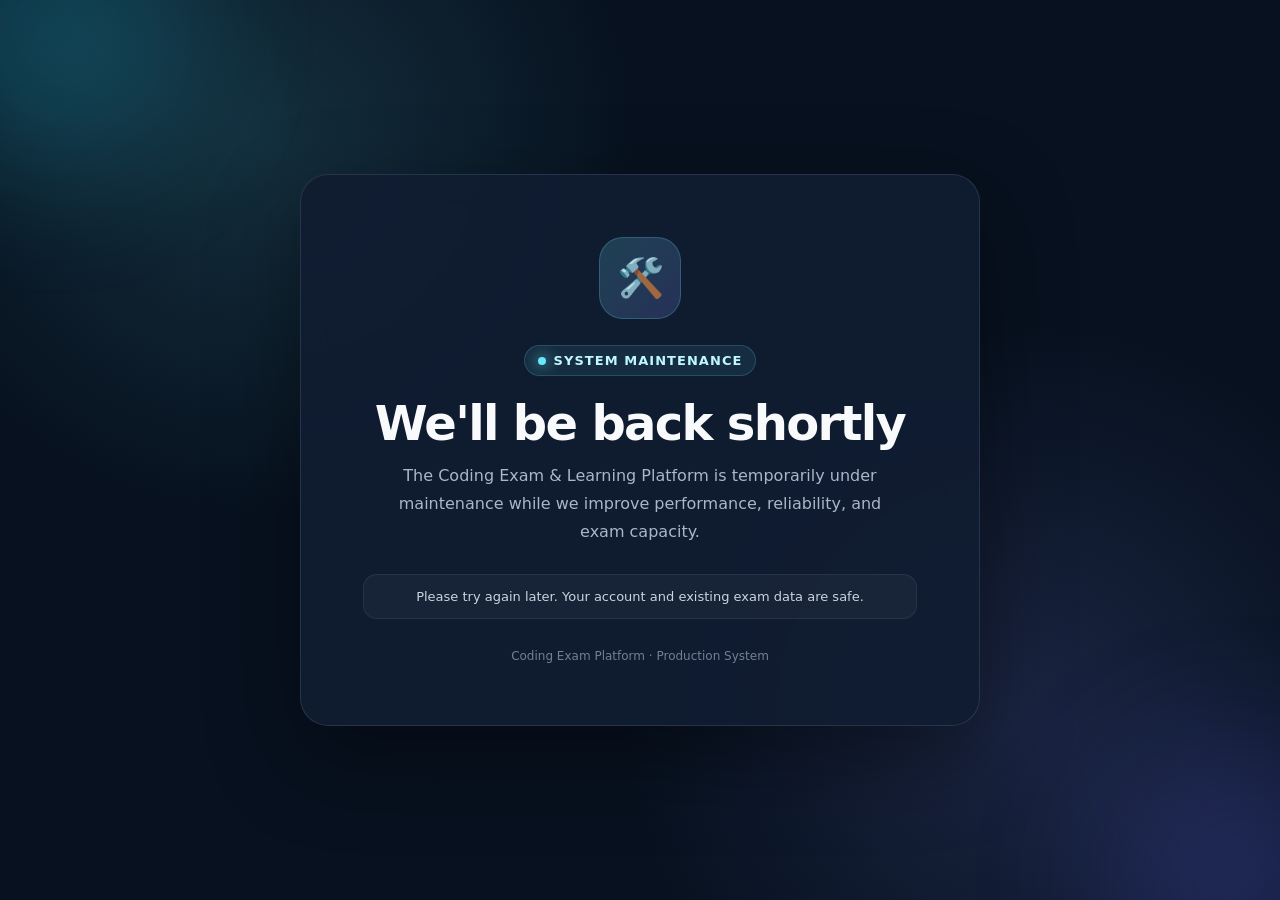
<file: maintenance.html>
<!DOCTYPE html>
<html lang="en">
<head>
  <link rel="icon" type="image/x-icon"
href="https://res.cloudinary.com/e0afbzs7/image/upload/v1792046695/codeexam-favicon.ico">
  <meta charset="UTF-8" />
  <meta name="viewport" content="width=device-width, initial-scale=1.0" />
  <meta name="robots" content="noindex,nofollow" />
  <meta name="theme-color" content="#0b1220" />
  <title>Under Maintenance - Coding Exam Platform</title>
  <style>
    :root {
      color-scheme: dark;
      --bg: #07111f;
      --card: rgba(17, 29, 49, 0.92);
      --text: #f8fafc;
      --muted: #a9b7c9;
      --accent: #67e8f9;
      --accent-2: #818cf8;
      --border: rgba(148, 163, 184, 0.18);
    }

    * { box-sizing: border-box; }

    body {
      margin: 0;
      min-height: 100vh;
      display: grid;
      place-items: center;
      overflow: hidden;
      font-family: Inter, system-ui, -apple-system, BlinkMacSystemFont, "Segoe UI", sans-serif;
      color: var(--text);
      background:
        radial-gradient(circle at 20% 15%, rgba(103, 232, 249, 0.14), transparent 30%),
        radial-gradient(circle at 80% 80%, rgba(129, 140, 248, 0.16), transparent 32%),
        var(--bg);
      padding: 24px;
    }

    .orb {
      position: fixed;
      width: 280px;
      height: 280px;
      border-radius: 50%;
      filter: blur(70px);
      opacity: .22;
      pointer-events: none;
    }

    .orb.one { background: #22d3ee; top: -110px; left: -90px; }
    .orb.two { background: #6366f1; right: -100px; bottom: -120px; }

    .card {
      position: relative;
      width: min(680px, 100%);
      padding: clamp(34px, 7vw, 62px);
      text-align: center;
      border: 1px solid var(--border);
      border-radius: 28px;
      background: var(--card);
      box-shadow: 0 30px 90px rgba(0, 0, 0, .38);
      backdrop-filter: blur(18px);
    }

    .icon {
      width: 82px;
      height: 82px;
      margin: 0 auto 26px;
      display: grid;
      place-items: center;
      border-radius: 24px;
      font-size: 38px;
      background: linear-gradient(135deg, rgba(103,232,249,.18), rgba(129,140,248,.20));
      border: 1px solid rgba(103,232,249,.22);
    }

    .status {
      display: inline-flex;
      align-items: center;
      gap: 8px;
      padding: 7px 13px;
      border-radius: 999px;
      color: #bff8ff;
      background: rgba(103,232,249,.09);
      border: 1px solid rgba(103,232,249,.18);
      font-size: 13px;
      font-weight: 700;
      letter-spacing: .08em;
      text-transform: uppercase;
    }

    .dot {
      width: 8px;
      height: 8px;
      border-radius: 50%;
      background: var(--accent);
      box-shadow: 0 0 14px var(--accent);
    }

    h1 {
      margin: 22px 0 12px;
      font-size: clamp(30px, 6vw, 48px);
      line-height: 1.08;
      letter-spacing: -.035em;
    }

    p {
      max-width: 520px;
      margin: 0 auto;
      color: var(--muted);
      font-size: 16px;
      line-height: 1.75;
    }

    .note {
      margin-top: 28px;
      padding: 14px 16px;
      border-radius: 14px;
      background: rgba(255,255,255,.035);
      border: 1px solid rgba(255,255,255,.07);
      color: #cbd5e1;
      font-size: 13px;
    }

    .footer {
      margin-top: 30px;
      color: #718096;
      font-size: 12px;
    }

    @media (max-width: 480px) {
      body { padding: 16px; }
      .card { border-radius: 22px; }
      .icon { width: 70px; height: 70px; font-size: 32px; }
    }
  </style>
</head>
<body>
  <div class="orb one"></div>
  <div class="orb two"></div>

  <main class="card" role="main" aria-labelledby="maintenanceTitle">
    <div class="icon" aria-hidden="true">🛠️</div>
    <div class="status"><span class="dot"></span> System Maintenance</div>
    <h1 id="maintenanceTitle">We'll be back shortly</h1>
    <p>
      The Coding Exam &amp; Learning Platform is temporarily under maintenance
      while we improve performance, reliability, and exam capacity.
    </p>
    <div class="note">
      Please try again later. Your account and existing exam data are safe.
    </div>
    <div class="footer">Coding Exam Platform · Production System</div>
  </main>
</body>
</html>
</file>
